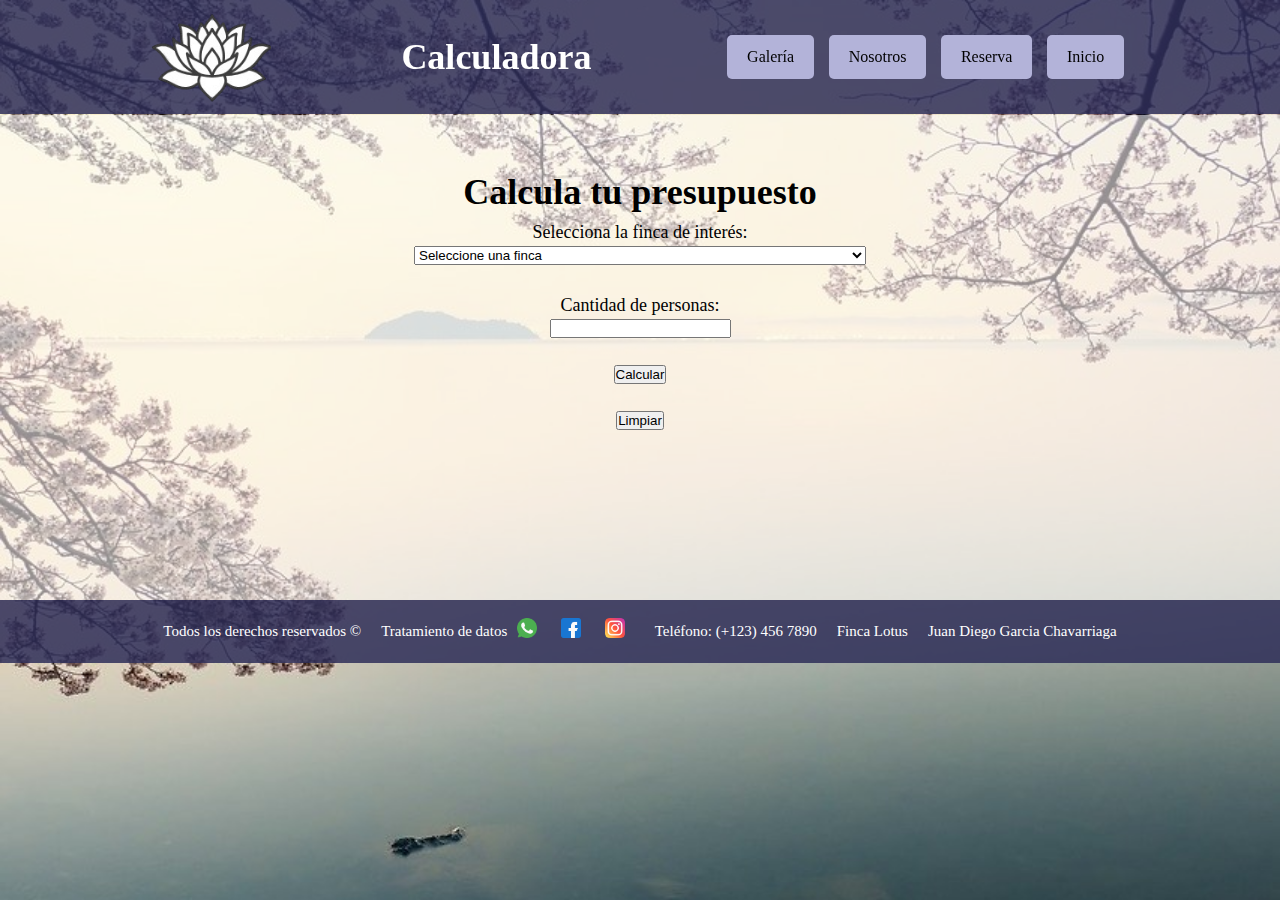
<file: Calculadora.html>
<!DOCTYPE html>
<html lang="en">
<head>
    <meta charset="UTF-8">
    <meta name="viewport" content="width=device-width, initial-scale=1.0">
    <title>Calculadora de Precios</title>
    <link rel="stylesheet" href="style.css">

</head>
<body>

    <header>
        <div class="encabezado">
            <div class="logo">
                <a href="index.html"> 
                    <img src="images/LotusTrans.png" alt="logo">
                </a>
            </div>
            <div class="titulo">
                <h1>Calculadora</h1>
            </div>
            <nav class="paginas">
                <a href="galeria.html">Galería</a>
                <a href="nosotros.html">Nosotros</a>
                <a href="reserva.html">Reserva</a>
                <a href="index.html">Inicio</a>
            </nav>
        </div>
    </header>

    <main class="calculadora">
        <h1>Calcula tu presupuesto</h1>

        <label for="finca">Selecciona la finca de interés:</label>
        <select id="finca" required>
            <option value="" selected disabled hidden>Seleccione una finca</option>
            <option value="Flower">Flower (Capacidad máxima: 10 personas / Precio por persona: 37 usd)</option>
            <option value="Zen">Zen (Capacidad máxima: 8 personas / Precio por persona: 40 usd)</option>
            <option value="Nirvana">Nirvana (Capacidad máxima: 12 personas /  Precio por persona: 35 usd)</option>
            <option value="Mandala">Mandala (Capacidad máxima: 15 personas / Precio por persona: 30 usd)</option>
        </select>
        <br>
    
        <label for="personas">Cantidad de personas:</label>
        <input type="number" id="personas" min="1" required>
        <br>
    
        <button onclick="calcular()">Calcular</button>
        <br>
        <button onclick="limpiarCampos()">Limpiar</button>
    
        <p class="error" id="mensaje"></p>
        <p id="resultadoBruto"></p>
        <p id="resultadoIVA"></p>

        <script src="calculadora.js"></script>
    </main>

    <footer>
        <P>Todos los derechos reservados ©</P>
        <a href="#">Tratamiento de datos</a>
        <div class="redes">
            <a href="#"><img src="images/icons/whatsapp.png" alt="whatsapp"></a>
            <a href="#"><img src="images/icons/facebook.png" alt="facebook"></a>
            <a href="#"><img src="images/icons/instagram.png" alt="instagram"></a>
        </div>
        <div class="Telefono">
            <p>Teléfono: (+123) 456 7890</p>
        </div>
        <div class="email">
            <a href="https://diego17-cell.github.io/lotus/">Finca Lotus</a>
        </div>
        <div>
            <p>Juan Diego Garcia Chavarriaga</p>
        </div>
    </footer>

</body>
</html>
</file>
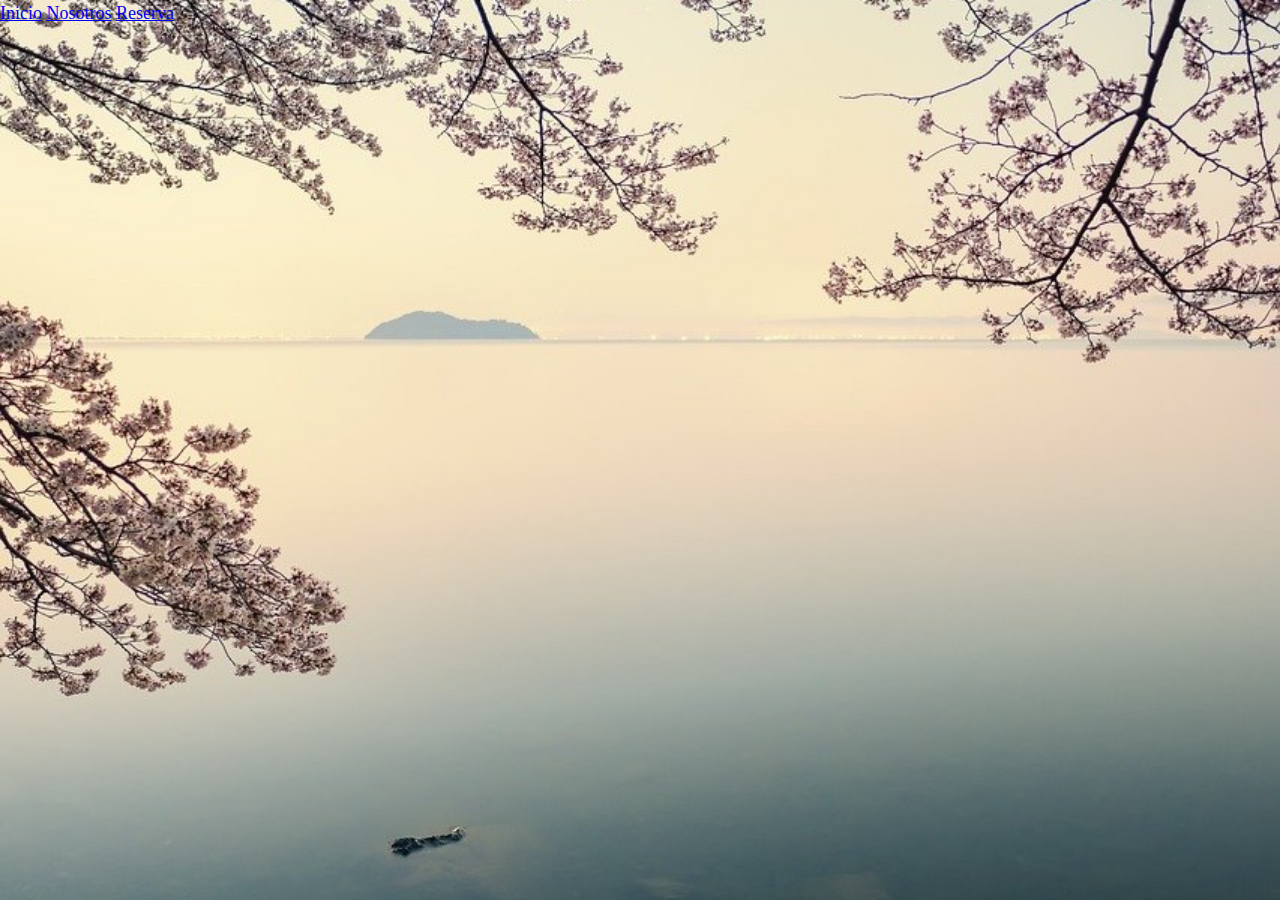
<file: catalogo.html>
<!DOCTYPE html>
<html lang="en">
<head>
    <meta charset="UTF-8">
    <meta name="viewport" content="width=device-width, initial-scale=1.0">
    <title>lotus flower</title>
    <link rel="stylesheet" href="style.css">
</head>
<body>
    <nav>
        <a href="index.html">Inicio</a>
        <a href="nosotros.html">Nosotros</a>
        <a href="reserva.html">Reserva</a>
    </nav>
</body>
</html>
</file>
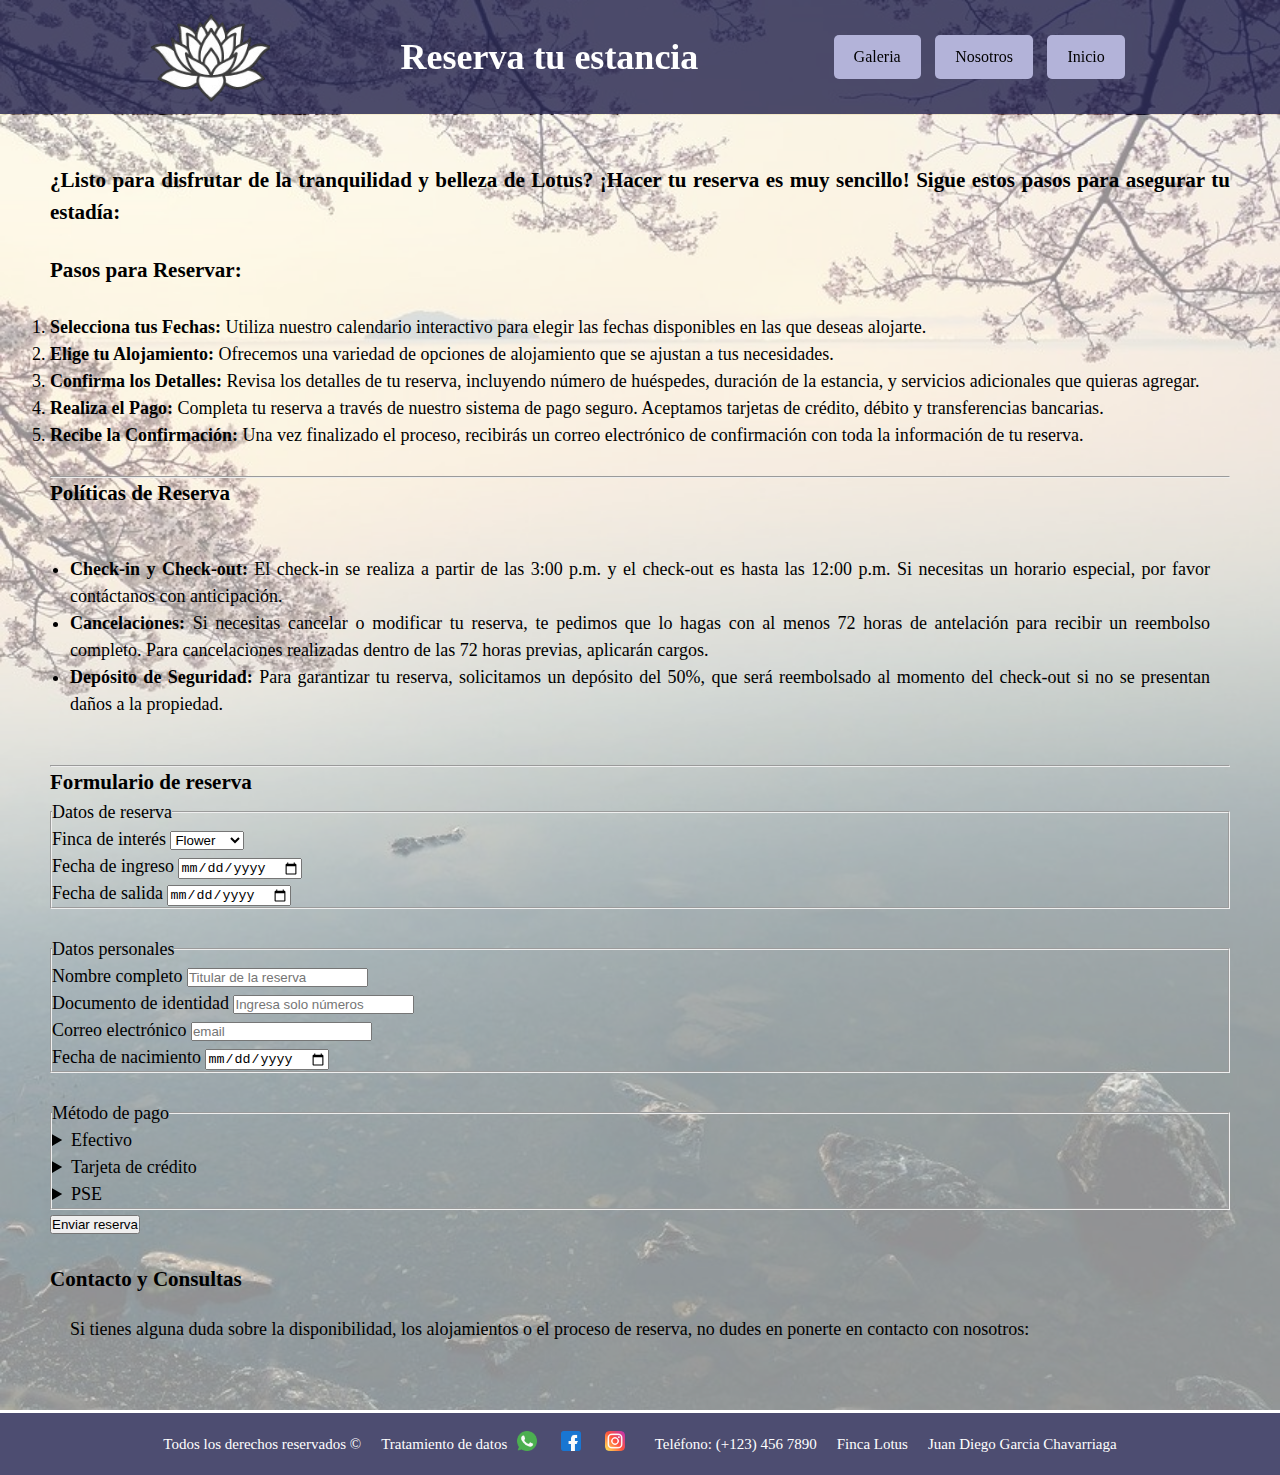
<file: reserva.html>
<!DOCTYPE html>
<html lang="en">
<head>
    <meta charset="UTF-8">
    <meta name="viewport" content="width=device-width, initial-scale=1.0">
    <title>LOTUS</title>
    <link rel="stylesheet" href="style.css">
</head>
<body>
    <header>
        <div class="encabezado">
            <div class="logo">
                <a href="index.html"> 
                    <img src="images/LotusTrans.png" alt="logo">
                </a>
            </div>
            <div class="titulo">
                <h1>Reserva tu estancia</h1>
            </div>
            <nav class="paginas">
                <a href="galeria.html">Galeria</a>
                <a href="nosotros.html">Nosotros</a>
                <a href="index.html">Inicio</a>
            </nav>
        </div>
    </header>

    <main>
        <section>
            <h3>¿Listo para disfrutar de la tranquilidad y belleza de Lotus? ¡Hacer tu reserva es muy sencillo! Sigue estos pasos para asegurar tu estadía:</h3>
            <br>
            <h3><strong>Pasos para Reservar: </strong></h3>
            <br>
            <ol>
                <li><strong>Selecciona tus Fechas: </strong> Utiliza nuestro calendario interactivo para elegir las fechas disponibles en las que deseas alojarte.</li>

                <li><strong>Elige tu Alojamiento: </strong> Ofrecemos una variedad de opciones de alojamiento que se ajustan a tus necesidades.</li>

                <li><strong>Confirma los Detalles: </strong>Revisa los detalles de tu reserva, incluyendo número de huéspedes, duración de la estancia, y servicios adicionales que quieras agregar.</li>

                <li><strong>Realiza el Pago: </strong>Completa tu reserva a través de nuestro sistema de pago seguro. Aceptamos tarjetas de crédito, débito y transferencias bancarias.</li>

                <li><strong>Recibe la Confirmación: </strong>Una vez finalizado el proceso, recibirás un correo electrónico de confirmación con toda la información de tu reserva.</li>
            </ol>
            <br>
        </section>
        <hr>
        <section>
            <h3>Políticas de Reserva</h3>
            <br>
            <ul>
                <li><strong>Check-in y Check-out: </strong>El check-in se realiza a partir de las 3:00 p.m. y el check-out es hasta las 12:00 p.m. Si necesitas un horario especial, por favor contáctanos con anticipación.</li>

                <li><strong>Cancelaciones: </strong>Si necesitas cancelar o modificar tu reserva, te pedimos que lo hagas con al menos 72 horas de antelación para recibir un reembolso completo. Para cancelaciones realizadas dentro de las 72 horas previas, aplicarán cargos.</li>

                <li><strong>Depósito de Seguridad: </strong>Para garantizar tu reserva, solicitamos un depósito del 50%, que será reembolsado al momento del check-out si no se presentan daños a la propiedad.</li>
            </ul>
            <br>
        </section>
        <hr>
        <section>
            <h3>Formulario de reserva</h3>
            
            <form id="reserva-form">
                <fieldset>
                    <legend>Datos de reserva</legend>
                    <label for="lfinca">Finca de interés</label>
                    <select name="finca" id="lfinca">
                        <option value="Flower">Flower</option>
                        <option value="Zen">Zen</option>
                        <option value="Nirvana">Nirvana</option>
                        <option value="Mandala">Mandala</option>
                    </select>    
                    <br>
                    <label for="lfecing">Fecha de ingreso</label>
                    <input type="date" name="fec_ing" id="lfecing">
                    <br>
                    <label for="lfecsal">Fecha de salida</label>
                    <input type="date" name="fec_sal" id="lfecsal">
                </fieldset>
                <br>
                <fieldset>
                    <legend>Datos personales</legend>
                    <label for="lnom">Nombre completo</label>
                    <input type="text" autocomplete="off" placeholder="Titular de la reserva" name="name" id="lnom">
                    <br>
                    <label for="ldoc">Documento de identidad</label>
                    <input autocomplete="off" maxlength="10" placeholder="Ingresa solo números" pattern="[0-9]{10}" type="text" name="documento" id="ldoc">
                    <br>
                    <label for="lcorreo">Correo electrónico</label>
                    <input type="email" name="correo" id="lcorreo" placeholder="email">
                    <br>
                    <label for="lfec">Fecha de nacimiento</label>
                    <input type="date" name="fec_nac" id="lfec" min="1960-01-01">
                </fieldset>
                <br>
                <fieldset>
                    <legend>Método de pago</legend>
                    <details>
                        <summary>Efectivo</summary>
                        <p>Dirígete a nuestras oficinas en la Carrera 102 # 5 A 93, Medellín</p>
                    </details>
                    <details>
                        <summary>Tarjeta de crédito</summary>
                            <input type="radio" name="tarjeta_credito" id="lvisa">
                            <label for="lvisa"><a href="#">Visa</a></label>
                            <br>
                            <input type="radio" name="tarjeta_credito" id="lmastercard">
                            <label for="lmastercard"><a href="#">Mastercard</a></label>
                            <br>
                            <input type="radio" name="tarjeta_credito" id="lAmerican">
                            <label for="lAmerican"><a href="#">American Express</a></label>
                    </details>
                    <details>
                        <summary>PSE</summary>
                        <p>Accede al siguiente link para proceder con el pago <a href="#">PSE</a></p>
                    </details>
                </fieldset>
                <button type="submit">Enviar reserva</button>
            </form>            

        </section>
        <br>
        <h3>Contacto y Consultas</h3>
        <p>Si tienes alguna duda sobre la disponibilidad, los alojamientos o el proceso de reserva, no dudes en ponerte en contacto con nosotros:</p>
    </main>

    <footer>
        <P>Todos los derechos reservados ©</P>
        <a href="#">Tratamiento de datos</a>
        <div class="redes">
            <a href="#"><img src="images/icons/whatsapp.png" alt="whatsapp"></a>
            <a href="#"><img src="images/icons/facebook.png" alt="facebook"></a>
            <a href="#"><img src="images/icons/instagram.png" alt="instagram"></a>
        </div>
        <div class="Telefono">
            <p>Teléfono: (+123) 456 7890</p>
        </div>
        <div class="email">
            <a href="https://diego17-cell.github.io/lotus/">Finca Lotus</a>
        </div>
        <div>
            <p>Juan Diego Garcia Chavarriaga</p>
        </div>
    </footer>

</body>
</html>
</file>
<file: style.css>
*{
    box-sizing: border-box;
    margin: 0;
    padding: 0;
}

@font-face{
    font-family: times, sans-serif;
    src: url(font/TIMESS__.ttf);
}

html{
    width: 100%;
    height: 100%;
}

header {
    width: 100%;
    padding: 10px;
    background-color: rgba(46, 46, 88,0.85);
    color: white;
    position: fixed;
    top: 0;
    left: 0;
    z-index: 9999;
    display: flex;
    padding-left: 20px;
    padding-right: 20px;
}

header .encabezado {
    display: flex; 
    align-items: center; 
    justify-content: space-evenly;
    width: 100%; 
}

header .encabezado .logo{
    max-width: 120px; 
    height: auto;
}

header .encabezado .titulo {
    text-align: center;
}




.paginas a {
    display: inline-block;
    padding: 10px 20px; 
    margin: 5px; 
    text-decoration: none; 
    font-size: 16px;
    color: black; 
    background-color: rgb(179, 179, 217);
    border-radius: 5px; 
    transition: all 0.3s ease;
}

.paginas a:hover {
    background-color: rgb(225, 225, 236);
    color: black;
    transform: scale(1.12);
}

.paginas a:active {
    background-color: rgb(67, 67, 122);
    transform: scale(1.05); 
}



body{
    font-size: 18px;
    font-family: times;
    text-align: justify;
    line-height: 1.5;
    width: 100%;
    background-image: url(images/fondo.jpg);
    background-repeat: no-repeat;
    background-size: cover;
    background-position: center; 
    background-attachment: fixed;
}

main{
    background-color: rgba(255, 255, 255, 0.55);
    padding:50px;
    margin-top: 115px;
    width: 100%;
    box-sizing: border-box;
    margin-left: 0; 
    margin-right: 0; 
    
}


main.calculadora {
    display: flex;
    flex-direction: column; 
    align-items: center; 
    text-align: center; 
    width: 100%;
    min-height: 37vw;
}


main .intro {
    display: flex;
    justify-content: space-between; 
    flex-wrap: wrap; 
}

main .intro p {
    flex: 50%; 
}

main .intro .video {
    flex: 40%; 
    margin: 5px 20px;
}

p{
    margin: 20px;
}

ul{
    margin: 20px;
}

main .nosotros {
    display: flex;
    justify-content: space-between; 
    flex-wrap: wrap; 
}

main .nosotros p {
    flex: 50%; 
}

main .nosotros .video {
    flex: 40%; 
}

.galeria{
    display: flex;
    flex-direction: column;
}

.galeria .flower{
    flex: 25%;
    display: flex;
}

.galeria .zen{
    flex: 25%;
    display: flex;
}

.galeria .nirvana{
    flex: 25%;
    display: flex;
}

.galeria .mandala{
    flex: 25%;
    display: flex;
}

.texto{
    flex: 50%;
}

.carousel{
    flex: 50%;
}

video {
    width: 100%;
    height: auto; 
    max-width: 400px;
    display: block; 
    margin: 0 auto; 
    border-radius: 10px;
    box-shadow: 5px 5px 10px rgba(0, 0, 0, 0.5);
}

img{
    width: 100%; 
    height: auto; 
    max-width: 370px;
    display: block; 
    margin: 0 auto;
    border-radius: 10px;
}

footer{
    width: 100%;
    background-color: rgba(46, 46, 88,0.85);
    color: rgb(255, 255, 255);
    font-size: .9375rem;
    display: flex;
    justify-content: center;
    align-items: center;
}

footer a{
    color: white;
    text-decoration: none;
}

footer img{
    width: 40px;
    display: inline-block;
    padding: 10px;
}


.carousel {
    max-width: 500px; 
    margin: auto; 
}


.carousel-inner img {
    width: 100%; 
    height: auto; 
    object-fit: cover; 
}

.carousel-control-prev, .carousel-control-next {
    position: absolute;
    top: 50%;
    width: 40px; 
    height: 40px; 
    cursor: pointer;
    transition: background-color 0.3s ease, transform 0.2s ease; 
    z-index: 10; 
}

.carousel-control-prev:hover, .carousel-control-next:hover {
    transform: scale(1.1); 
}

.carousel-control-prev {
    left: 65px; 
}

.carousel-control-next {
    right: 65px; 
}


.carousel-control-prev-icon, .carousel-control-next-icon {
    background-color: transparent;
    width: 100%; 
    height: 100%; 
}
</file>
